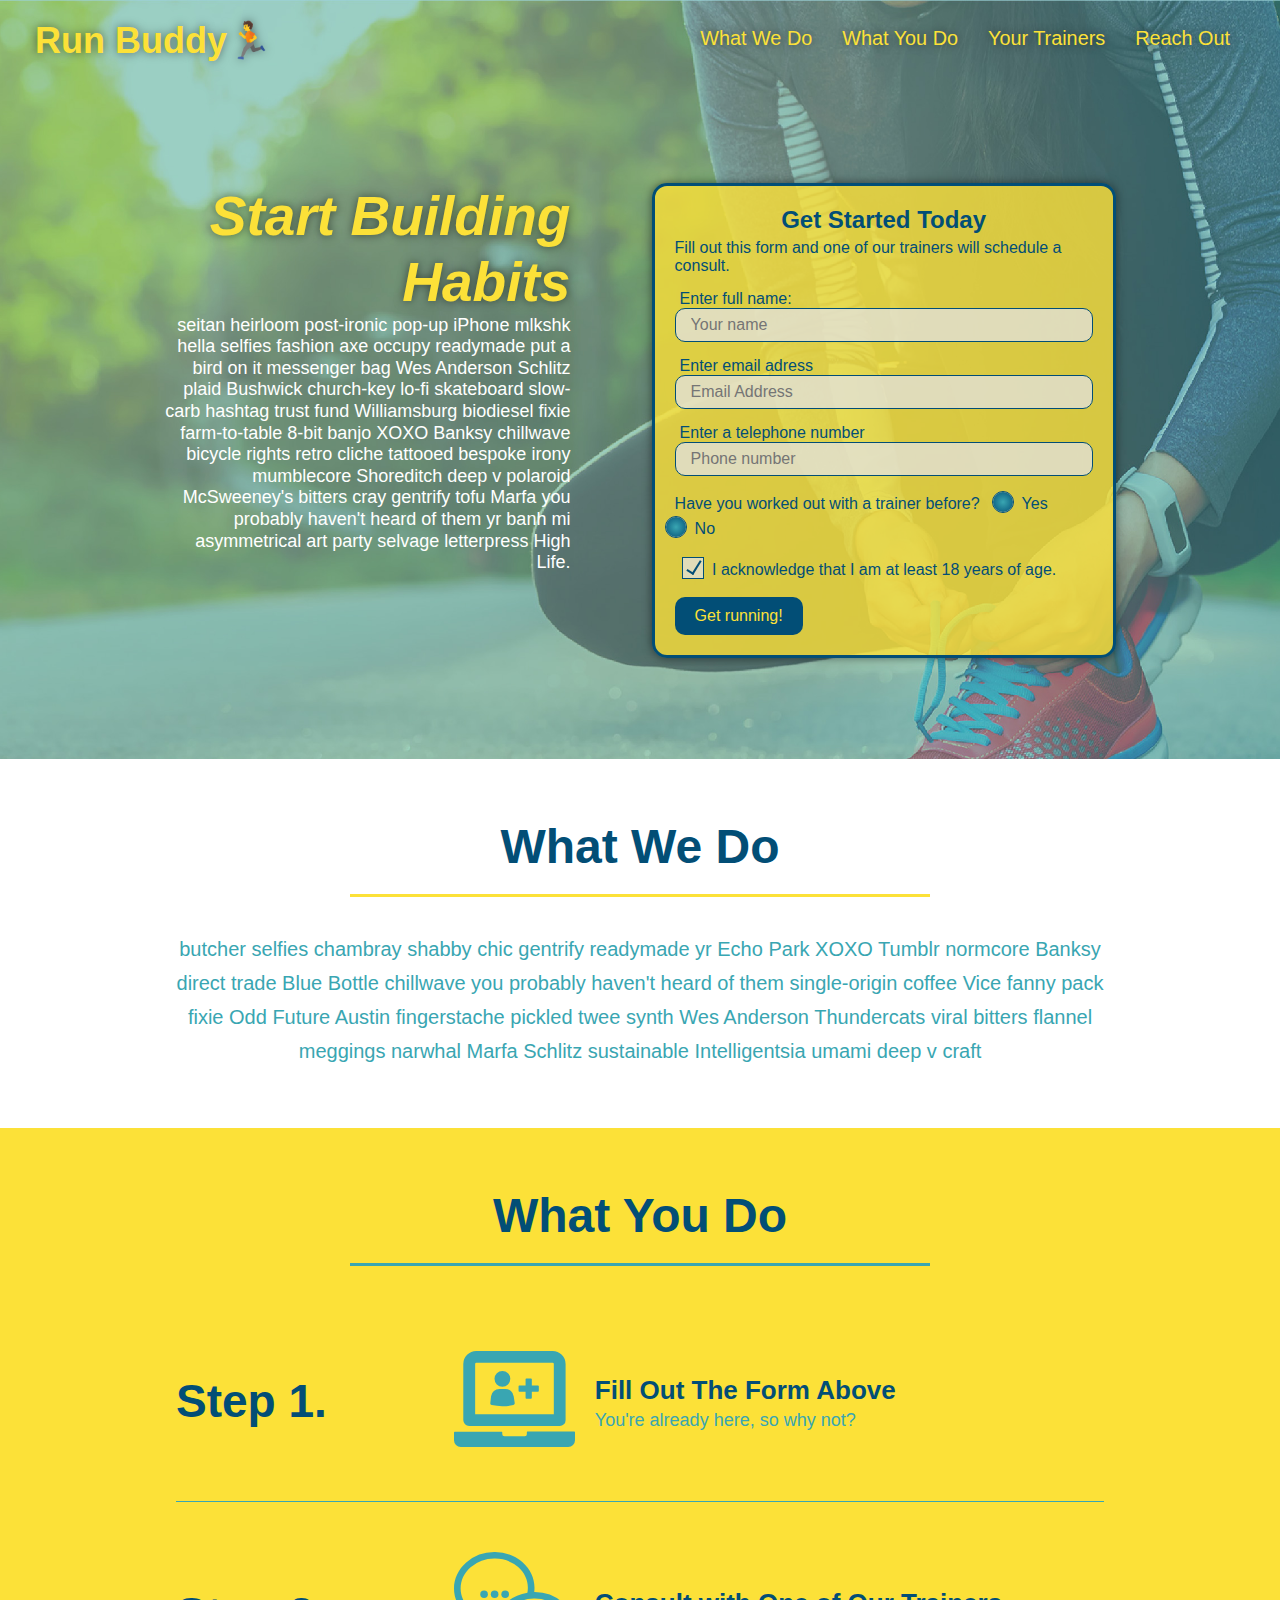
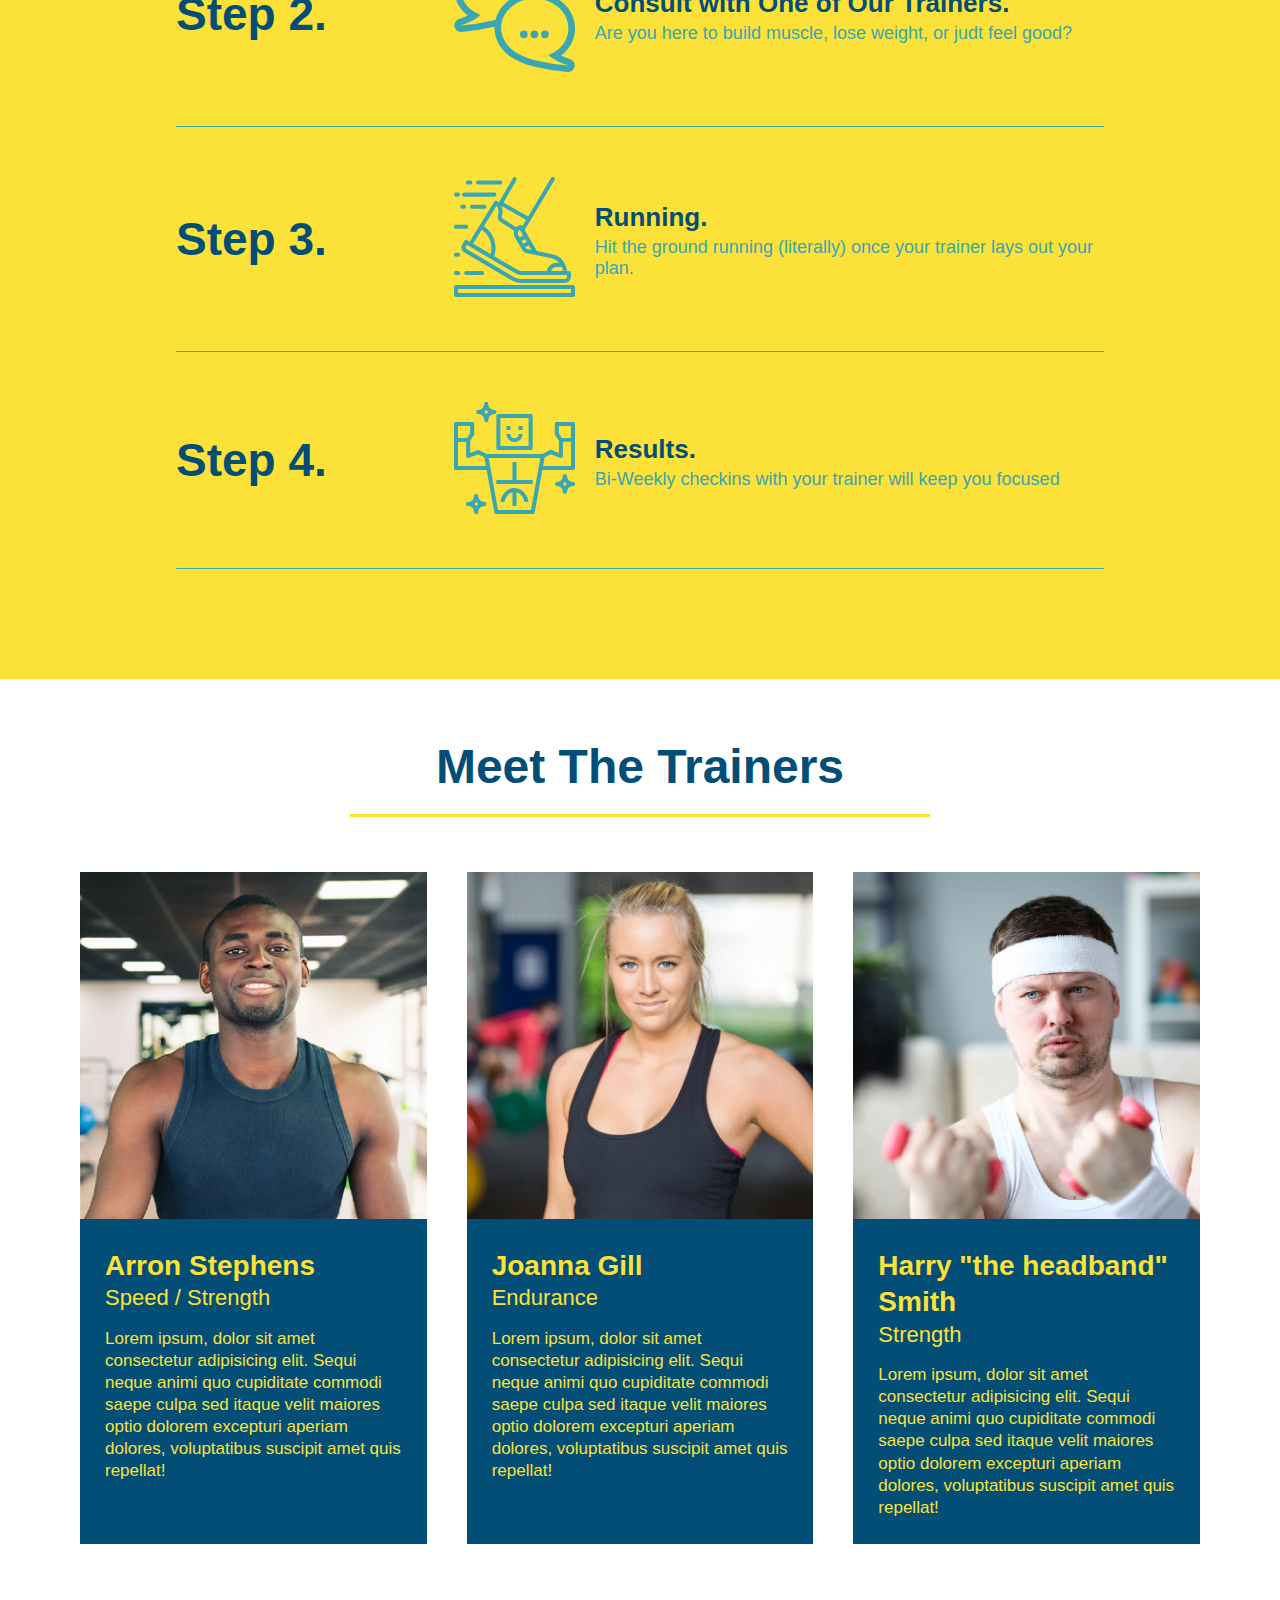
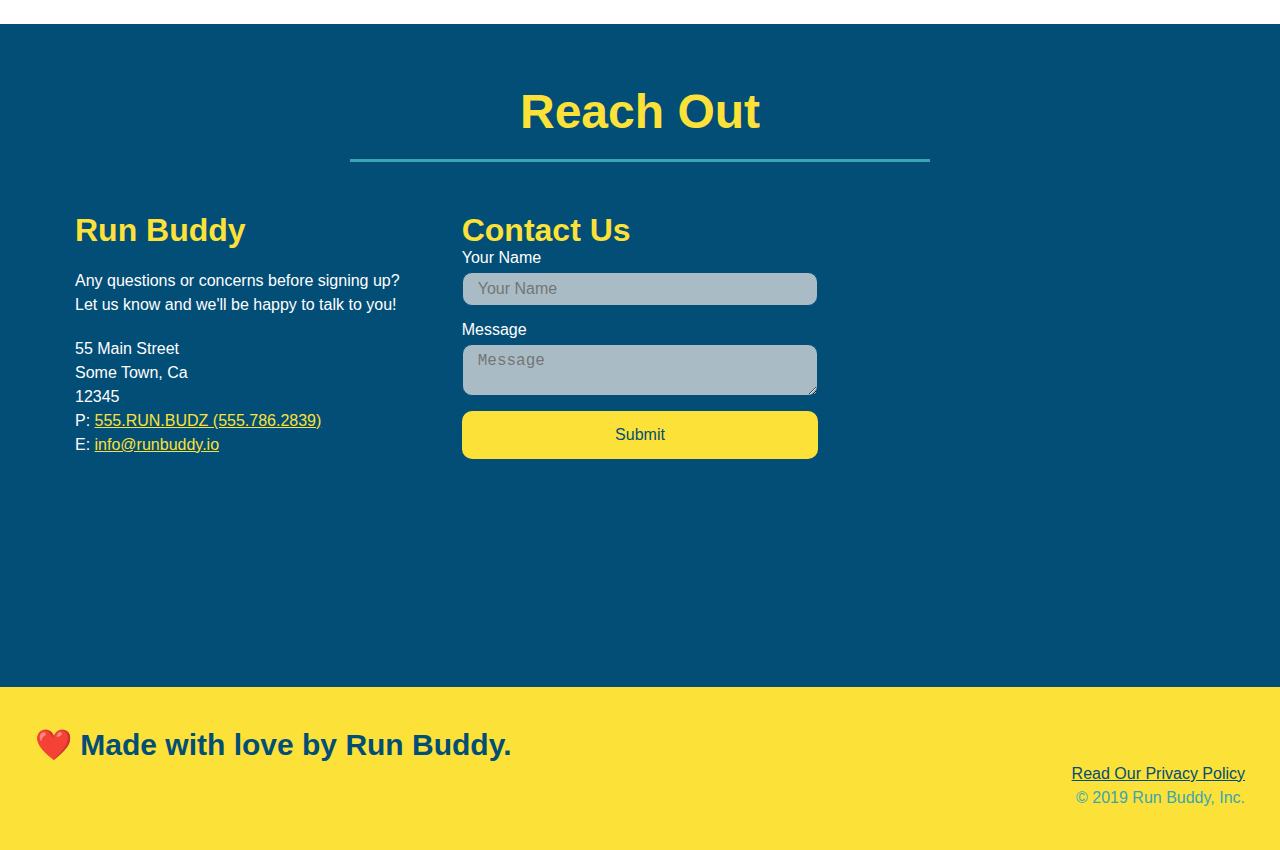
<file: index.html>
<!DOCTYPE html>
<html lang="en">
  <head>
    <meta charset="UTF-8" />
    <title>Run Buddy</title>
    <link rel="stylesheet" href="./assets/css/style.css" />
    <meta name="viewport" content="width=device-width, initial-scale=1.0" />
  </head>
  <body>
    <!--navigation-->
    <header>
      <h1>
        <a href="./index.html">Run Buddy🏃</a>
      </h1>
      <nav>
        <!-- unordered list element -->
        <ul>
          <!-- list item element -->
          <li>
            <!--  Anchor element -->
            <a href="#what-we-do"> What We Do</a>
          </li>

          <li>
            <a href="#what-you-do">What You Do</a>
          </li>

          <li>
            <a href="#your-trainers">Your Trainers</a>
          </li>

          <li>
            <a href="#reach-out">Reach Out</a>
          </li>
        </ul>
      </nav>
    </header>

    <!--hero/jumbotron-->
    <section class="hero">
      <div class="hero-cta">
        <h2>Start Building Habits</h2>
        <p>
          seitan heirloom post-ironic pop-up iPhone mlkshk hella selfies fashion
          axe occupy readymade put a bird on it messenger bag Wes Anderson
          Schlitz plaid Bushwick church-key lo-fi skateboard slow-carb hashtag
          trust fund Williamsburg biodiesel fixie farm-to-table 8-bit banjo XOXO
          Banksy chillwave bicycle rights retro cliche tattooed bespoke irony
          mumblecore Shoreditch deep v polaroid McSweeney's bitters cray
          gentrify tofu Marfa you probably haven't heard of them yr banh mi
          asymmetrical art party selvage letterpress High Life.
        </p>
      </div>
      <div class="hero-form">
        <h3>Get Started Today</h3>
        <p>
          Fill out this form and one of our trainers will schedule a consult.
        </p>

        <!-- form element -->
        <form>
          <label for="name">Enter full name:</label>
          <input
            type="text"
            placeholder="Your name"
            name="name"
            id="name"
            class="form-input"
          />

          <label for="email">Enter email adress</label>
          <input
            type="email"
            placeholder="Email Address"
            name="email"
            id="email"
            class="form-input"
          />

          <label for="phone">Enter a telephone number</label>
          <input
            type="tel"
            placeholder="Phone number"
            name="phone"
            id="phone"
            class="form-input"
          />

          <p>
            Have you worked out with a trainer before?
            <span class="radio-wrapper">
              <input type="radio" name="trainer-confirm" id="trainer-yes" />
              <label for="trainer-yes">Yes</label>
            </span>

            <span class="radio-wrapper">
              <input type="radio" name="trainer-confirm" id="trainer-no" />
              <label for="trainer-no">No</label>
            </span>
          </p>

          <p>
            <span class="checkbox-wrapper">
              <input type="checkbox" name="age-confirm" id="checkbox" />
              <label for="checkbox"
                >I acknowledge that I am at least 18 years of age.</label
              >
            </span>
          </p>

          <button type="submit">Get running!</button>
        </form>
      </div>
    </section>

    <!--"what we do "section-->
    <section id="what-we-do" class="intro">
      <div class="flex-row">
        <h2 class="section-title primary-border">What We Do</h2>
      </div>
      <div class="flex-row">
        <p>
          butcher selfies chambray shabby chic gentrify readymade yr Echo Park
          XOXO Tumblr normcore Banksy direct trade Blue Bottle chillwave you
          probably haven't heard of them single-origin coffee Vice fanny pack
          fixie Odd Future Austin fingerstache pickled twee synth Wes Anderson
          Thundercats viral bitters flannel meggings narwhal Marfa Schlitz
          sustainable Intelligentsia umami deep v craft
        </p>
      </div>
    </section>

    <!--"what you do"section-->
    <section id="what-you-do" class="steps">
      <div class="flex-row">
        <h2 class="section-title secondary-border">What You Do</h2>
      </div>

      <div class="step">
        <h3>Step 1.</h3>
        <div class="step-info">
          <div class="step-img">
            <img src="./assets/images/01-04-svgs/step-1.svg" alt="" />
          </div>
          <div class="step-text">
            <h4>Fill Out The Form Above</h4>
            <p>You're already here, so why not?</p>
          </div>
        </div>
      </div>

      <div class="step">
        <h3>Step 2.</h3>
        <div class="step-info">
          <div class="step-img">
            <img src="./assets/images/01-04-svgs/step-2.svg" alt="" />
          </div>
          <div class="step-text">
            <h4>Consult with One of Our Trainers.</h4>
            <p>Are you here to build muscle, lose weight, or judt feel good?</p>
          </div>
        </div>
      </div>

      <div class="step">
        <h3>Step 3.</h3>
        <div class="step-info">
          <div class="step-img">
            <img src="./assets/images/01-04-svgs/step-3.svg" alt="" />
          </div>
          <div class="step-text">
            <h4>Running.</h4>
            <p>
              Hit the ground running (literally) once your trainer lays out your
              plan.
            </p>
          </div>
        </div>
      </div>

      <div class="step">
        <h3>Step 4.</h3>
        <div class="step-info">
          <div class="step-img">
            <img src="./assets/images/01-04-svgs/step-4.svg" alt="" />
          </div>
          <div class="step-text">
            <h4>Results.</h4>
            <p>Bi-Weekly checkins with your trainer will keep you focused</p>
          </div>
        </div>
      </div>
    </section>

    <!--meet the trainers-->
    <section id="your-trainers">
      <div class="flex-row">
        <h2 class="section-title primary-border">Meet The Trainers</h2>
      </div>
      <!-- 1st trainer bio -->
      <div class="trainers">
        <article class="trainer">
          <img
            src="./assets/images/trainer-1.jpg"
            alt="Arron Stephens in his workout clothes, ready to pump iron"
          />
          <div class="trainer-bio">
            <h3 class="trainer-name">Arron Stephens</h3>
            <h4 class="trainer-role">Speed / Strength</h4>
            <p>
              Lorem ipsum, dolor sit amet consectetur adipisicing elit. Sequi
              neque animi quo cupiditate commodi saepe culpa sed itaque velit
              maiores optio dolorem excepturi aperiam dolores, voluptatibus
              suscipit amet quis repellat!
            </p>
          </div>
        </article>

        <!-- 2nd trainer bio -->
        <article class="trainer">
          <img
            src="./assets/images/trainer-2.jpg"
            alt="Joanna Gill cooling off after a workout"
          />
          <div class="trainer-bio">
            <h3 class="traier-name">Joanna Gill</h3>
            <h4 class="trainer-role">Endurance</h4>
            <p>
              Lorem ipsum, dolor sit amet consectetur adipisicing elit. Sequi
              neque animi quo cupiditate commodi saepe culpa sed itaque velit
              maiores optio dolorem excepturi aperiam dolores, voluptatibus
              suscipit amet quis repellat!
            </p>
          </div>
        </article>

        <!-- 3rd trainer bio -->
        <article class="trainer">
          <img
            src="./assets/images/trainer-3.jpg"
            alt="Harry Smith wearing a headband and lifting comically small pink weights"
          />
          <div class="trainer-bio">
            <h3 class="trainer-name">Harry "the headband" Smith</h3>
            <h4 class="trainer-role">Strength</h4>
            <p>
              Lorem ipsum, dolor sit amet consectetur adipisicing elit. Sequi
              neque animi quo cupiditate commodi saepe culpa sed itaque velit
              maiores optio dolorem excepturi aperiam dolores, voluptatibus
              suscipit amet quis repellat!
            </p>
          </div>
        </article>
      </div>
    </section>

    <!--"reach out" section-->
    <section id="reach-out" class="contact">
      <div class="flex-row">
        <h2 class="section-title secondary-border">Reach Out</h2>
      </div>
      <div class="contact-info">
        <div>
          <h3>Run Buddy</h3>
          <p>
            Any questions or concerns before signing up?
            <br />
            Let us know and we'll be happy to talk to you!
          </p>

          <address>
            55 Main Street <br />
            Some Town, Ca <br />
            12345 <br />
            P: <a href="tel:555.786.2839">555.RUN.BUDZ (555.786.2839)</a><br />
            E: <a href="mailto://info@runbuddy.io">info@runbuddy.io</a>
          </address>
        </div>

        <div class="contact-form">
          <h3>Contact Us</h3>
          <form>
            <label for="contact-name">Your Name</label>
            <input type="text" id="contact-name" placeholder="Your Name" />

            <label for="contact-message">Message</label>
            <textarea id="contact-message" placeholder="Message"></textarea>

            <button type="submit">Submit</button>
          </form>
        </div>

        <iframe
          src="https://www.google.com/maps/embed?pb=!1m14!1m12!1m3!1d12182.30520634488!2d-74.0652613!3d40.2407219!2m3!1f0!2f0!3f0!3m2!1i1024!2i768!4f13.1!5e0!3m2!1sen!2sus!4v1561060983193!5m2!1sen!2sus"
          frameborder="0"
          style="border: 0"
          allowfullscreen
        ></iframe>
      </div>
    </section>

    <!--Footer-->
    <footer>
      <h2>❤️ Made with love by Run Buddy.</h2>
      <div>
        <!-- the "# shows a future link that needs to be added" -->
        <a href="./privacy-policy.html#">Read Our Privacy Policy</a><br />
        &copy; 2019 Run Buddy, Inc.
      </div>
    </footer>
  </body>
</html>
</file>
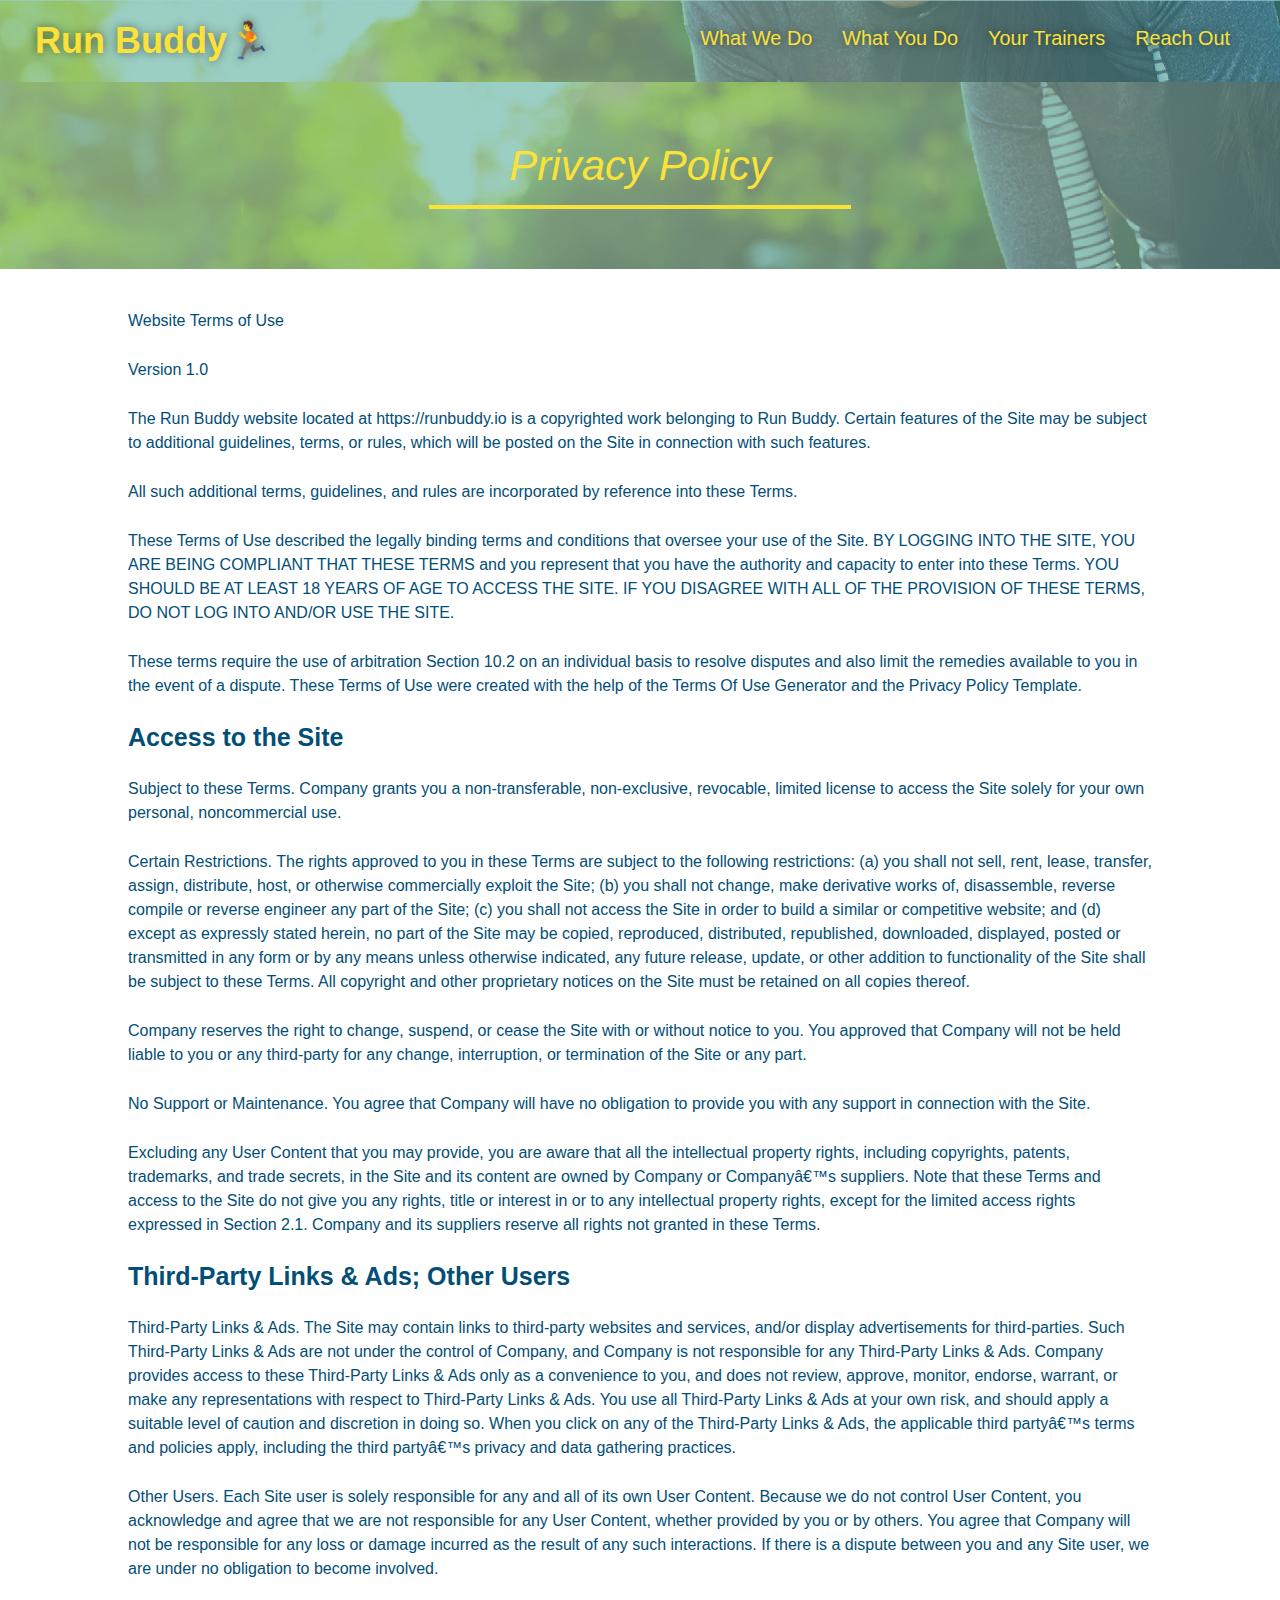
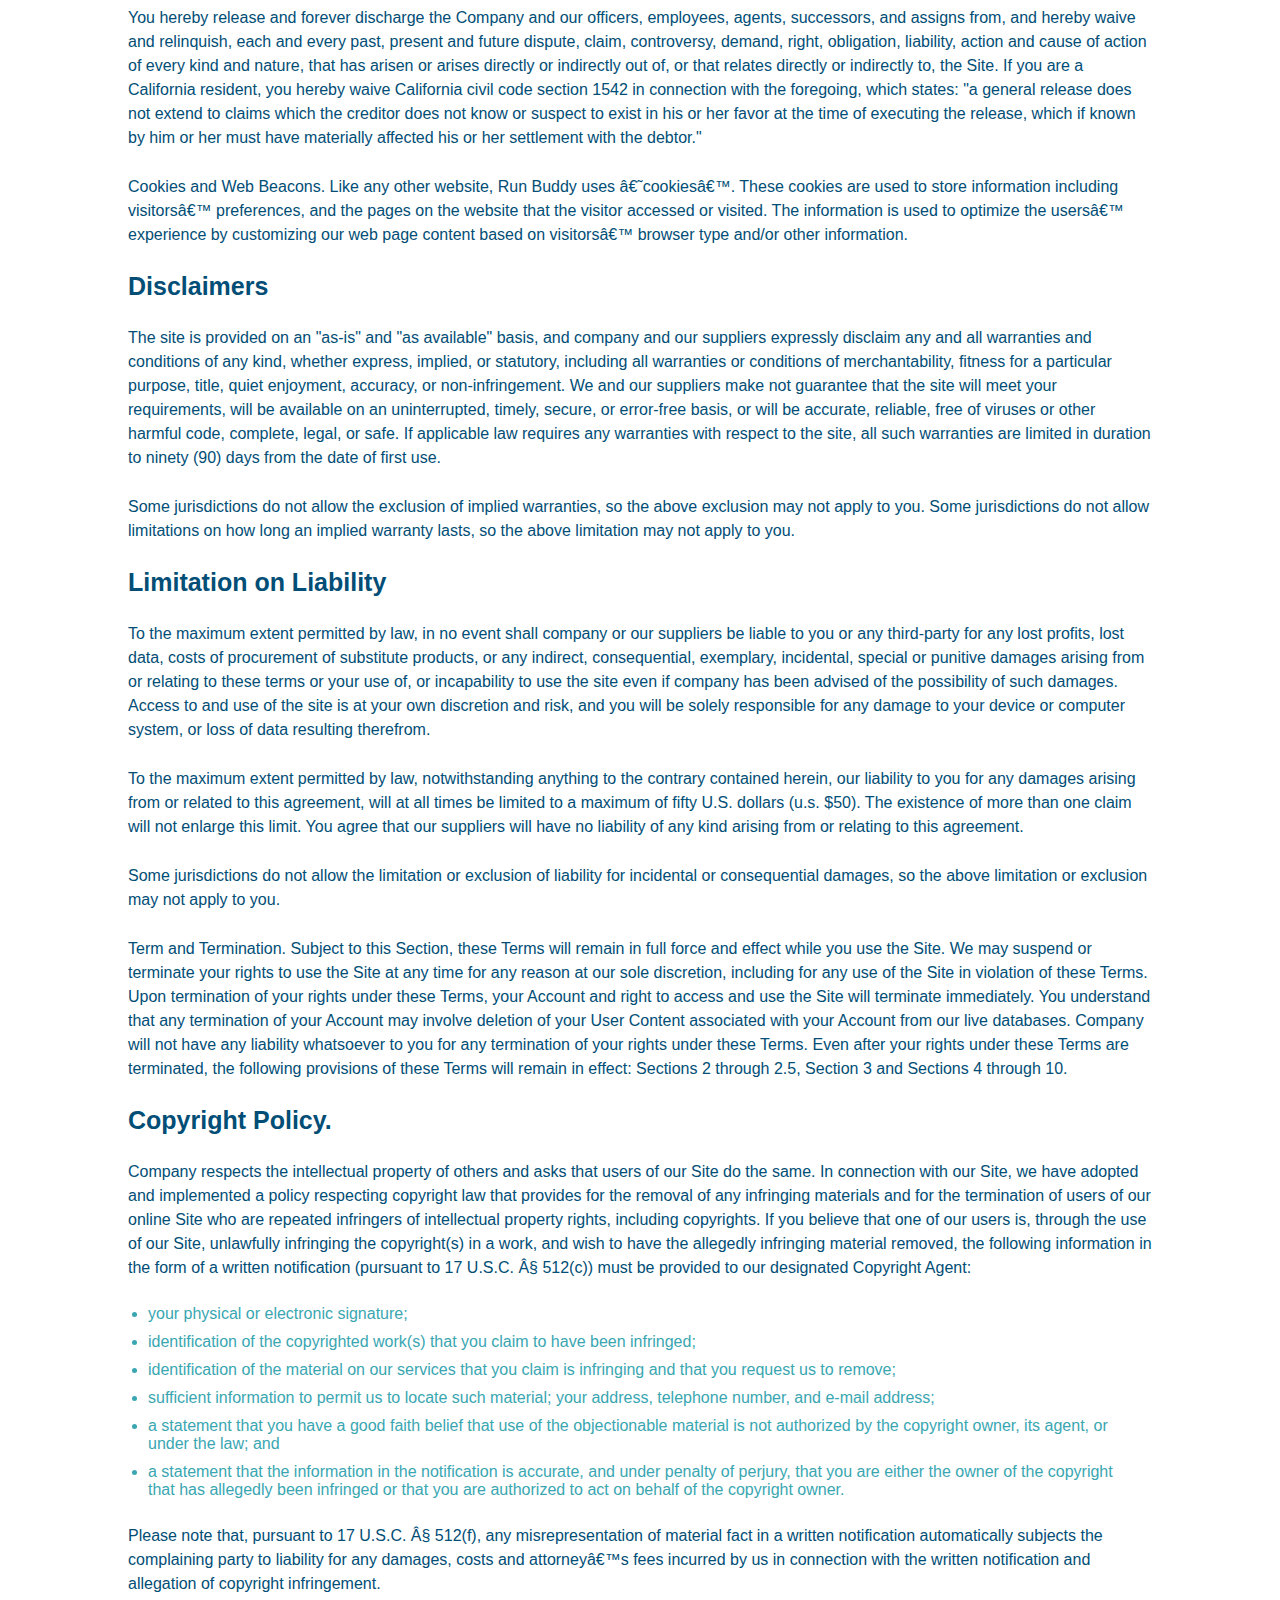
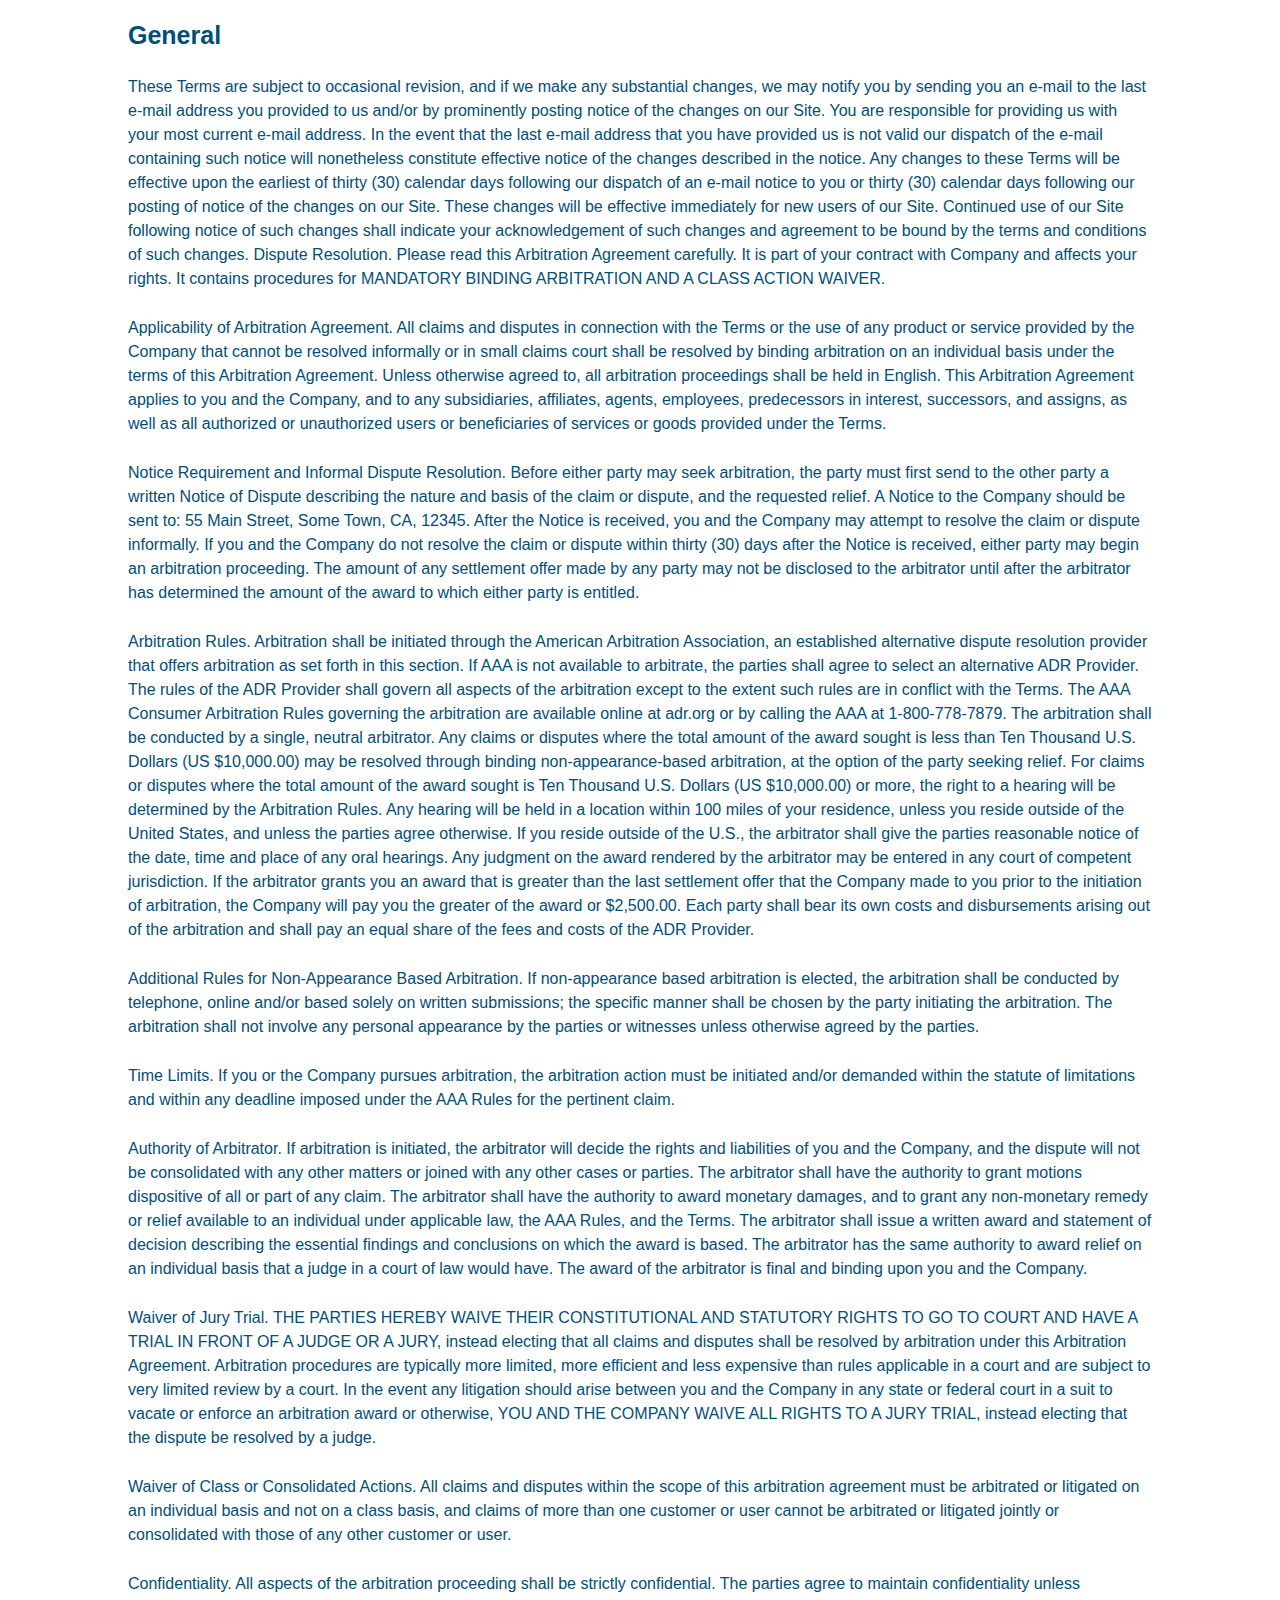
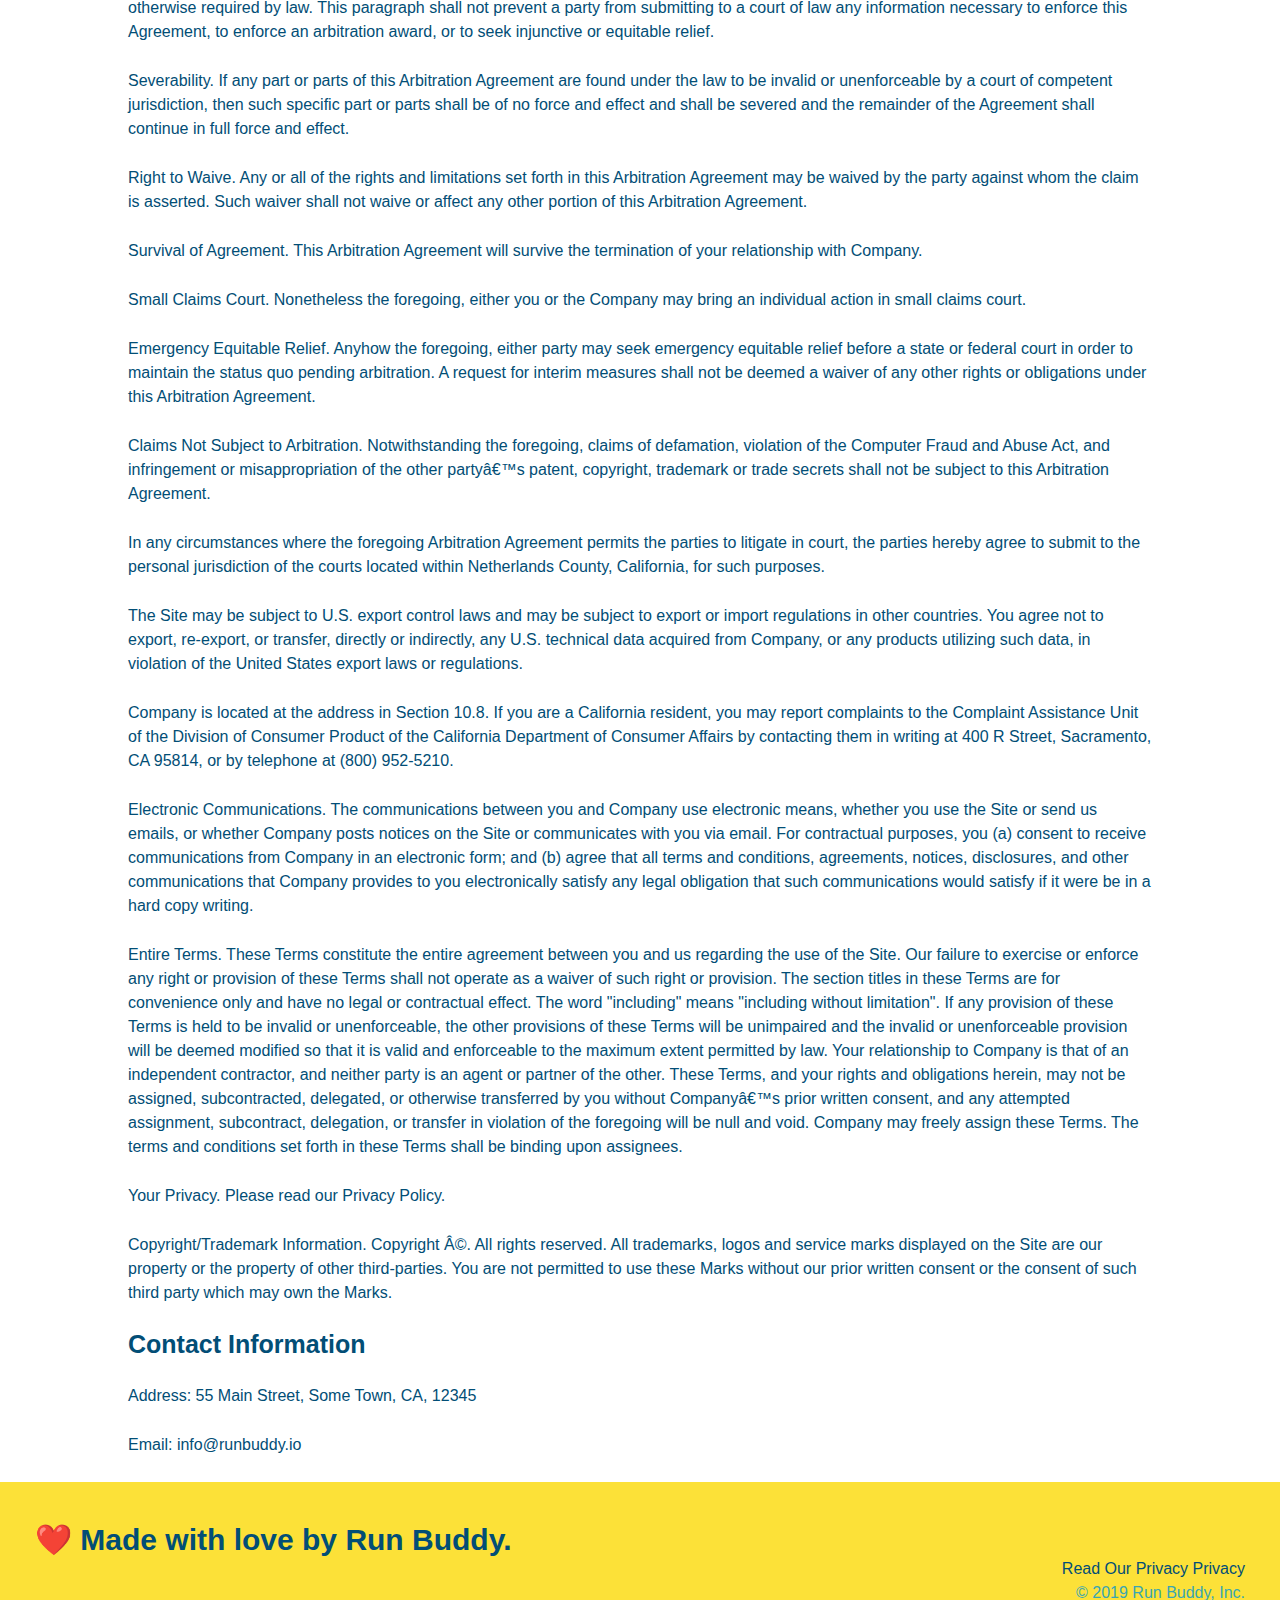
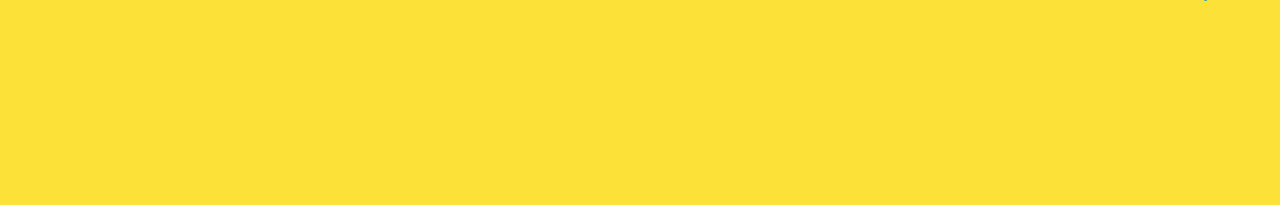
<file: privacy-policy.html>
<!DOCTYPE html>
<html lang="en">
  <head>
    <meta charset="UTF-8" />
    <title>Privacy Policy Run Buddy</title>
    <link rel="stylesheet" href="./assets/css/style.css" />
    <link rel="stylesheet" href="./assets/css/secondary-styles.css" />
    <meta name="viewport" content="width=device-width, initial-scale=1.0" />
  </head>
  <body>
    <header>
      <h1>
        <a
          href="./index.html
            "
          >Run Buddy🏃</a
        >
      </h1>
      <nav>
        <!-- unordered list element -->
        <ul>
          <!-- list item element -->
          <li>
            <!--  Anchor element -->
            <a href="./index.html#what-we-do"> What We Do</a>
          </li>

          <li>
            <a href="./index.html#what-you-do">What You Do</a>
          </li>

          <li>
            <a href="./index.html#your-trainers">Your Trainers</a>
          </li>

          <li>
            <a href="./index.html#reach-out">Reach Out</a>
          </li>
        </ul>
      </nav>
    </header>

    <!-- Hero -->
    <section class="hero">
      <h2 class="page-title">Privacy Policy</h2>
    </section>

    <article class="secondary-content">
      <p>Website Terms of Use</p>

      <p>Version 1.0</p>

      <p>
        The Run Buddy website located at https://runbuddy.io is a copyrighted
        work belonging to Run Buddy. Certain features of the Site may be subject
        to additional guidelines, terms, or rules, which will be posted on the
        Site in connection with such features.
      </p>

      <p>
        All such additional terms, guidelines, and rules are incorporated by
        reference into these Terms.
      </p>

      <p>
        These Terms of Use described the legally binding terms and conditions
        that oversee your use of the Site. BY LOGGING INTO THE SITE, YOU ARE
        BEING COMPLIANT THAT THESE TERMS and you represent that you have the
        authority and capacity to enter into these Terms. YOU SHOULD BE AT LEAST
        18 YEARS OF AGE TO ACCESS THE SITE. IF YOU DISAGREE WITH ALL OF THE
        PROVISION OF THESE TERMS, DO NOT LOG INTO AND/OR USE THE SITE.
      </p>

      <p>
        These terms require the use of arbitration Section 10.2 on an individual
        basis to resolve disputes and also limit the remedies available to you
        in the event of a dispute. These Terms of Use were created with the help
        of the Terms Of Use Generator and the Privacy Policy Template.
      </p>

      <h3>Access to the Site</h3>

      <p>
        Subject to these Terms. Company grants you a non-transferable,
        non-exclusive, revocable, limited license to access the Site solely for
        your own personal, noncommercial use.
      </p>

      <p>
        Certain Restrictions. The rights approved to you in these Terms are
        subject to the following restrictions: (a) you shall not sell, rent,
        lease, transfer, assign, distribute, host, or otherwise commercially
        exploit the Site; (b) you shall not change, make derivative works of,
        disassemble, reverse compile or reverse engineer any part of the Site;
        (c) you shall not access the Site in order to build a similar or
        competitive website; and (d) except as expressly stated herein, no part
        of the Site may be copied, reproduced, distributed, republished,
        downloaded, displayed, posted or transmitted in any form or by any means
        unless otherwise indicated, any future release, update, or other
        addition to functionality of the Site shall be subject to these Terms.
        All copyright and other proprietary notices on the Site must be retained
        on all copies thereof.
      </p>

      <p>
        Company reserves the right to change, suspend, or cease the Site with or
        without notice to you. You approved that Company will not be held liable
        to you or any third-party for any change, interruption, or termination
        of the Site or any part.
      </p>

      <p>
        No Support or Maintenance. You agree that Company will have no
        obligation to provide you with any support in connection with the Site.
      </p>

      <p>
        Excluding any User Content that you may provide, you are aware that all
        the intellectual property rights, including copyrights, patents,
        trademarks, and trade secrets, in the Site and its content are owned by
        Company or Companyâ€™s suppliers. Note that these Terms and access to
        the Site do not give you any rights, title or interest in or to any
        intellectual property rights, except for the limited access rights
        expressed in Section 2.1. Company and its suppliers reserve all rights
        not granted in these Terms.
      </p>

      <h3>Third-Party Links & Ads; Other Users</h3>

      <p>
        Third-Party Links & Ads. The Site may contain links to third-party
        websites and services, and/or display advertisements for third-parties.
        Such Third-Party Links & Ads are not under the control of Company, and
        Company is not responsible for any Third-Party Links & Ads. Company
        provides access to these Third-Party Links & Ads only as a convenience
        to you, and does not review, approve, monitor, endorse, warrant, or make
        any representations with respect to Third-Party Links & Ads. You use all
        Third-Party Links & Ads at your own risk, and should apply a suitable
        level of caution and discretion in doing so. When you click on any of
        the Third-Party Links & Ads, the applicable third partyâ€™s terms and
        policies apply, including the third partyâ€™s privacy and data gathering
        practices.
      </p>

      <p>
        Other Users. Each Site user is solely responsible for any and all of its
        own User Content. Because we do not control User Content, you
        acknowledge and agree that we are not responsible for any User Content,
        whether provided by you or by others. You agree that Company will not be
        responsible for any loss or damage incurred as the result of any such
        interactions. If there is a dispute between you and any Site user, we
        are under no obligation to become involved.
      </p>

      <p>
        You hereby release and forever discharge the Company and our officers,
        employees, agents, successors, and assigns from, and hereby waive and
        relinquish, each and every past, present and future dispute, claim,
        controversy, demand, right, obligation, liability, action and cause of
        action of every kind and nature, that has arisen or arises directly or
        indirectly out of, or that relates directly or indirectly to, the Site.
        If you are a California resident, you hereby waive California civil code
        section 1542 in connection with the foregoing, which states: "a general
        release does not extend to claims which the creditor does not know or
        suspect to exist in his or her favor at the time of executing the
        release, which if known by him or her must have materially affected his
        or her settlement with the debtor."
      </p>

      <p>
        Cookies and Web Beacons. Like any other website, Run Buddy uses
        â€˜cookiesâ€™. These cookies are used to store information including
        visitorsâ€™ preferences, and the pages on the website that the visitor
        accessed or visited. The information is used to optimize the usersâ€™
        experience by customizing our web page content based on visitorsâ€™
        browser type and/or other information.
      </p>

      <h3>Disclaimers</h3>

      <p>
        The site is provided on an "as-is" and "as available" basis, and company
        and our suppliers expressly disclaim any and all warranties and
        conditions of any kind, whether express, implied, or statutory,
        including all warranties or conditions of merchantability, fitness for a
        particular purpose, title, quiet enjoyment, accuracy, or
        non-infringement. We and our suppliers make not guarantee that the site
        will meet your requirements, will be available on an uninterrupted,
        timely, secure, or error-free basis, or will be accurate, reliable, free
        of viruses or other harmful code, complete, legal, or safe. If
        applicable law requires any warranties with respect to the site, all
        such warranties are limited in duration to ninety (90) days from the
        date of first use.
      </p>

      <p>
        Some jurisdictions do not allow the exclusion of implied warranties, so
        the above exclusion may not apply to you. Some jurisdictions do not
        allow limitations on how long an implied warranty lasts, so the above
        limitation may not apply to you.
      </p>

      <h3>Limitation on Liability</h3>

      <p>
        To the maximum extent permitted by law, in no event shall company or our
        suppliers be liable to you or any third-party for any lost profits, lost
        data, costs of procurement of substitute products, or any indirect,
        consequential, exemplary, incidental, special or punitive damages
        arising from or relating to these terms or your use of, or incapability
        to use the site even if company has been advised of the possibility of
        such damages. Access to and use of the site is at your own discretion
        and risk, and you will be solely responsible for any damage to your
        device or computer system, or loss of data resulting therefrom.
      </p>

      <p>
        To the maximum extent permitted by law, notwithstanding anything to the
        contrary contained herein, our liability to you for any damages arising
        from or related to this agreement, will at all times be limited to a
        maximum of fifty U.S. dollars (u.s. $50). The existence of more than one
        claim will not enlarge this limit. You agree that our suppliers will
        have no liability of any kind arising from or relating to this
        agreement.
      </p>

      <p>
        Some jurisdictions do not allow the limitation or exclusion of liability
        for incidental or consequential damages, so the above limitation or
        exclusion may not apply to you.
      </p>

      <p>
        Term and Termination. Subject to this Section, these Terms will remain
        in full force and effect while you use the Site. We may suspend or
        terminate your rights to use the Site at any time for any reason at our
        sole discretion, including for any use of the Site in violation of these
        Terms. Upon termination of your rights under these Terms, your Account
        and right to access and use the Site will terminate immediately. You
        understand that any termination of your Account may involve deletion of
        your User Content associated with your Account from our live databases.
        Company will not have any liability whatsoever to you for any
        termination of your rights under these Terms. Even after your rights
        under these Terms are terminated, the following provisions of these
        Terms will remain in effect: Sections 2 through 2.5, Section 3 and
        Sections 4 through 10.
      </p>

      <h3>Copyright Policy.</h3>

      <p>
        Company respects the intellectual property of others and asks that users
        of our Site do the same. In connection with our Site, we have adopted
        and implemented a policy respecting copyright law that provides for the
        removal of any infringing materials and for the termination of users of
        our online Site who are repeated infringers of intellectual property
        rights, including copyrights. If you believe that one of our users is,
        through the use of our Site, unlawfully infringing the copyright(s) in a
        work, and wish to have the allegedly infringing material removed, the
        following information in the form of a written notification (pursuant to
        17 U.S.C. Â§ 512(c)) must be provided to our designated Copyright Agent:
      </p>

      <ul>
        <li>your physical or electronic signature;</li>
        <li>
          identification of the copyrighted work(s) that you claim to have been
          infringed;
        </li>
        <li>
          identification of the material on our services that you claim is
          infringing and that you request us to remove;
        </li>
        <li>
          sufficient information to permit us to locate such material; your
          address, telephone number, and e-mail address;
        </li>
        <li>
          a statement that you have a good faith belief that use of the
          objectionable material is not authorized by the copyright owner, its
          agent, or under the law; and
        </li>
        <li>
          a statement that the information in the notification is accurate, and
          under penalty of perjury, that you are either the owner of the
          copyright that has allegedly been infringed or that you are authorized
          to act on behalf of the copyright owner.
        </li>
      </ul>

      <p>
        Please note that, pursuant to 17 U.S.C. Â§ 512(f), any misrepresentation
        of material fact in a written notification automatically subjects the
        complaining party to liability for any damages, costs and attorneyâ€™s
        fees incurred by us in connection with the written notification and
        allegation of copyright infringement.
      </p>

      <h3>General</h3>

      <p>
        These Terms are subject to occasional revision, and if we make any
        substantial changes, we may notify you by sending you an e-mail to the
        last e-mail address you provided to us and/or by prominently posting
        notice of the changes on our Site. You are responsible for providing us
        with your most current e-mail address. In the event that the last e-mail
        address that you have provided us is not valid our dispatch of the
        e-mail containing such notice will nonetheless constitute effective
        notice of the changes described in the notice. Any changes to these
        Terms will be effective upon the earliest of thirty (30) calendar days
        following our dispatch of an e-mail notice to you or thirty (30)
        calendar days following our posting of notice of the changes on our
        Site. These changes will be effective immediately for new users of our
        Site. Continued use of our Site following notice of such changes shall
        indicate your acknowledgement of such changes and agreement to be bound
        by the terms and conditions of such changes. Dispute Resolution. Please
        read this Arbitration Agreement carefully. It is part of your contract
        with Company and affects your rights. It contains procedures for
        MANDATORY BINDING ARBITRATION AND A CLASS ACTION WAIVER.
      </p>

      <p>
        Applicability of Arbitration Agreement. All claims and disputes in
        connection with the Terms or the use of any product or service provided
        by the Company that cannot be resolved informally or in small claims
        court shall be resolved by binding arbitration on an individual basis
        under the terms of this Arbitration Agreement. Unless otherwise agreed
        to, all arbitration proceedings shall be held in English. This
        Arbitration Agreement applies to you and the Company, and to any
        subsidiaries, affiliates, agents, employees, predecessors in interest,
        successors, and assigns, as well as all authorized or unauthorized users
        or beneficiaries of services or goods provided under the Terms.
      </p>

      <p>
        Notice Requirement and Informal Dispute Resolution. Before either party
        may seek arbitration, the party must first send to the other party a
        written Notice of Dispute describing the nature and basis of the claim
        or dispute, and the requested relief. A Notice to the Company should be
        sent to: 55 Main Street, Some Town, CA, 12345. After the Notice is
        received, you and the Company may attempt to resolve the claim or
        dispute informally. If you and the Company do not resolve the claim or
        dispute within thirty (30) days after the Notice is received, either
        party may begin an arbitration proceeding. The amount of any settlement
        offer made by any party may not be disclosed to the arbitrator until
        after the arbitrator has determined the amount of the award to which
        either party is entitled.
      </p>

      <p>
        Arbitration Rules. Arbitration shall be initiated through the American
        Arbitration Association, an established alternative dispute resolution
        provider that offers arbitration as set forth in this section. If AAA is
        not available to arbitrate, the parties shall agree to select an
        alternative ADR Provider. The rules of the ADR Provider shall govern all
        aspects of the arbitration except to the extent such rules are in
        conflict with the Terms. The AAA Consumer Arbitration Rules governing
        the arbitration are available online at adr.org or by calling the AAA at
        1-800-778-7879. The arbitration shall be conducted by a single, neutral
        arbitrator. Any claims or disputes where the total amount of the award
        sought is less than Ten Thousand U.S. Dollars (US $10,000.00) may be
        resolved through binding non-appearance-based arbitration, at the option
        of the party seeking relief. For claims or disputes where the total
        amount of the award sought is Ten Thousand U.S. Dollars (US $10,000.00)
        or more, the right to a hearing will be determined by the Arbitration
        Rules. Any hearing will be held in a location within 100 miles of your
        residence, unless you reside outside of the United States, and unless
        the parties agree otherwise. If you reside outside of the U.S., the
        arbitrator shall give the parties reasonable notice of the date, time
        and place of any oral hearings. Any judgment on the award rendered by
        the arbitrator may be entered in any court of competent jurisdiction. If
        the arbitrator grants you an award that is greater than the last
        settlement offer that the Company made to you prior to the initiation of
        arbitration, the Company will pay you the greater of the award or
        $2,500.00. Each party shall bear its own costs and disbursements arising
        out of the arbitration and shall pay an equal share of the fees and
        costs of the ADR Provider.
      </p>

      <p>
        Additional Rules for Non-Appearance Based Arbitration. If non-appearance
        based arbitration is elected, the arbitration shall be conducted by
        telephone, online and/or based solely on written submissions; the
        specific manner shall be chosen by the party initiating the arbitration.
        The arbitration shall not involve any personal appearance by the parties
        or witnesses unless otherwise agreed by the parties.
      </p>

      <p>
        Time Limits. If you or the Company pursues arbitration, the arbitration
        action must be initiated and/or demanded within the statute of
        limitations and within any deadline imposed under the AAA Rules for the
        pertinent claim.
      </p>

      <p>
        Authority of Arbitrator. If arbitration is initiated, the arbitrator
        will decide the rights and liabilities of you and the Company, and the
        dispute will not be consolidated with any other matters or joined with
        any other cases or parties. The arbitrator shall have the authority to
        grant motions dispositive of all or part of any claim. The arbitrator
        shall have the authority to award monetary damages, and to grant any
        non-monetary remedy or relief available to an individual under
        applicable law, the AAA Rules, and the Terms. The arbitrator shall issue
        a written award and statement of decision describing the essential
        findings and conclusions on which the award is based. The arbitrator has
        the same authority to award relief on an individual basis that a judge
        in a court of law would have. The award of the arbitrator is final and
        binding upon you and the Company.
      </p>

      <p>
        Waiver of Jury Trial. THE PARTIES HEREBY WAIVE THEIR CONSTITUTIONAL AND
        STATUTORY RIGHTS TO GO TO COURT AND HAVE A TRIAL IN FRONT OF A JUDGE OR
        A JURY, instead electing that all claims and disputes shall be resolved
        by arbitration under this Arbitration Agreement. Arbitration procedures
        are typically more limited, more efficient and less expensive than rules
        applicable in a court and are subject to very limited review by a court.
        In the event any litigation should arise between you and the Company in
        any state or federal court in a suit to vacate or enforce an arbitration
        award or otherwise, YOU AND THE COMPANY WAIVE ALL RIGHTS TO A JURY
        TRIAL, instead electing that the dispute be resolved by a judge.
      </p>

      <p>
        Waiver of Class or Consolidated Actions. All claims and disputes within
        the scope of this arbitration agreement must be arbitrated or litigated
        on an individual basis and not on a class basis, and claims of more than
        one customer or user cannot be arbitrated or litigated jointly or
        consolidated with those of any other customer or user.
      </p>

      <p>
        Confidentiality. All aspects of the arbitration proceeding shall be
        strictly confidential. The parties agree to maintain confidentiality
        unless otherwise required by law. This paragraph shall not prevent a
        party from submitting to a court of law any information necessary to
        enforce this Agreement, to enforce an arbitration award, or to seek
        injunctive or equitable relief.
      </p>

      <p>
        Severability. If any part or parts of this Arbitration Agreement are
        found under the law to be invalid or unenforceable by a court of
        competent jurisdiction, then such specific part or parts shall be of no
        force and effect and shall be severed and the remainder of the Agreement
        shall continue in full force and effect.
      </p>

      <p>
        Right to Waive. Any or all of the rights and limitations set forth in
        this Arbitration Agreement may be waived by the party against whom the
        claim is asserted. Such waiver shall not waive or affect any other
        portion of this Arbitration Agreement.
      </p>

      <p>
        Survival of Agreement. This Arbitration Agreement will survive the
        termination of your relationship with Company.
      </p>

      <p>
        Small Claims Court. Nonetheless the foregoing, either you or the Company
        may bring an individual action in small claims court.
      </p>

      <p>
        Emergency Equitable Relief. Anyhow the foregoing, either party may seek
        emergency equitable relief before a state or federal court in order to
        maintain the status quo pending arbitration. A request for interim
        measures shall not be deemed a waiver of any other rights or obligations
        under this Arbitration Agreement.
      </p>

      <p>
        Claims Not Subject to Arbitration. Notwithstanding the foregoing, claims
        of defamation, violation of the Computer Fraud and Abuse Act, and
        infringement or misappropriation of the other partyâ€™s patent,
        copyright, trademark or trade secrets shall not be subject to this
        Arbitration Agreement.
      </p>

      <p>
        In any circumstances where the foregoing Arbitration Agreement permits
        the parties to litigate in court, the parties hereby agree to submit to
        the personal jurisdiction of the courts located within Netherlands
        County, California, for such purposes.
      </p>

      <p>
        The Site may be subject to U.S. export control laws and may be subject
        to export or import regulations in other countries. You agree not to
        export, re-export, or transfer, directly or indirectly, any U.S.
        technical data acquired from Company, or any products utilizing such
        data, in violation of the United States export laws or regulations.
      </p>

      <p>
        Company is located at the address in Section 10.8. If you are a
        California resident, you may report complaints to the Complaint
        Assistance Unit of the Division of Consumer Product of the California
        Department of Consumer Affairs by contacting them in writing at 400 R
        Street, Sacramento, CA 95814, or by telephone at (800) 952-5210.
      </p>

      <p>
        Electronic Communications. The communications between you and Company
        use electronic means, whether you use the Site or send us emails, or
        whether Company posts notices on the Site or communicates with you via
        email. For contractual purposes, you (a) consent to receive
        communications from Company in an electronic form; and (b) agree that
        all terms and conditions, agreements, notices, disclosures, and other
        communications that Company provides to you electronically satisfy any
        legal obligation that such communications would satisfy if it were be in
        a hard copy writing.
      </p>

      <p>
        Entire Terms. These Terms constitute the entire agreement between you
        and us regarding the use of the Site. Our failure to exercise or enforce
        any right or provision of these Terms shall not operate as a waiver of
        such right or provision. The section titles in these Terms are for
        convenience only and have no legal or contractual effect. The word
        "including" means "including without limitation". If any provision of
        these Terms is held to be invalid or unenforceable, the other provisions
        of these Terms will be unimpaired and the invalid or unenforceable
        provision will be deemed modified so that it is valid and enforceable to
        the maximum extent permitted by law. Your relationship to Company is
        that of an independent contractor, and neither party is an agent or
        partner of the other. These Terms, and your rights and obligations
        herein, may not be assigned, subcontracted, delegated, or otherwise
        transferred by you without Companyâ€™s prior written consent, and any
        attempted assignment, subcontract, delegation, or transfer in violation
        of the foregoing will be null and void. Company may freely assign these
        Terms. The terms and conditions set forth in these Terms shall be
        binding upon assignees.
      </p>

      <p>Your Privacy. Please read our Privacy Policy.</p>

      <p>
        Copyright/Trademark Information. Copyright Â©. All rights reserved. All
        trademarks, logos and service marks displayed on the Site are our
        property or the property of other third-parties. You are not permitted
        to use these Marks without our prior written consent or the consent of
        such third party which may own the Marks.
      </p>

      <h3>Contact Information</h3>

      <p>Address: 55 Main Street, Some Town, CA, 12345</p>

      <p>Email: info@runbuddy.io</p>
    </article>

    <footer>
      <h2>❤️ Made with love by Run Buddy.</h2>
      <div>
        <!-- the "# shows a future link that needs to be added" -->
        <a>Read Our Privacy Privacy</a><br />
        &copy; 2019 Run Buddy, Inc.
      </div>

      <section class="hero"></section>
    </footer>
  </body>
</html>
</file>
<file: assets/css/style.css>
/* universal change */
:root {
  --primary-color: #fce138;
  --secondary-color: #024e76;
  --tertiary-color: #39a6b2;
}
* {
  margin: 0;
  padding: 0;
  box-sizing: border-box;
}

/* the defualt fonts and color for the page */
body {
  font-family: Helvetica, Arial, sans-serif;
  color: var(--tertiary-color);
}

/* header styles */
header {
  padding: 20px 35px;
  background-color: var(--tertiary-color);
  display: flex;
  justify-content: space-between;
  flex-wrap: wrap;
  position: sticky;
  top: 0;
  position: -webkit-sticky;
  background-image: url("../images/hero-bg.jpg");
  background-size: cover;
  background-position: center;
  background-attachment: fixed;
  background-position: 80%;
  z-index: 9999;
}

header h1 {
  font-weight: bold;
  font-size: 36px;
  color: var(--primary-color);
  margin: 0;
  text-shadow: 0 0 10px rgba(0, 0, 0, 0.5);
}

/* text in the header */
header a {
  text-decoration: none;
  color: var(--primary-color);
}

header nav {
  margin: 7px 0;
}

/* changes list style */

header nav ul {
  display: flex;
  flex-wrap: wrap;
  justify-content: space-between;
  align-items: center;
  list-style: none;
}

header nav ul li a {
  padding: 10px 15px;
  font-weight: lighter;
  font-size: 1.55vw;
  text-shadow: 0 0 10px rgba(0, 0, 0, 0.5);
}

header nav ul li a:hover {
  background: var(--primary-color);
  color: var(--secondary-color);
  border-radius: 15px;
  text-shadow: none;
}

footer {
  background: var(--primary-color);
  width: 100%;
  padding: 40px 35px;
  justify-content: space-between;
  flex-wrap: wrap;
}

footer h2 {
  color: var(--secondary-color);
  font-size: 30px;
  margin: 0;
}

footer div {
  line-height: 1.5;
  text-align: right;
}

footer a {
  color: var(--secondary-color);
}

section {
  padding: 60px;
}

/* hero style */
.hero {
  background-image: url("../images/hero-bg.jpg");
  background-size: cover;
  background-position: center;
  display: flex;
  justify-content: center;
  flex-wrap: wrap;
  align-items: flex-start;
  background-attachment: fixed;
  background-position: 80%;
}

.hero-cta {
  width: 35%;
  text-align: right;
  margin: 3.5%;
  color: #fff;
  font-size: 18px;
  line-height: 1.2;
}

.hero-cta h2 {
  font-style: italic;
  font-size: 55px;
  color: var(--primary-color);
  text-shadow: 0 0 10px rgba(0, 0, 0, 0.5);
}

.hero-form {
  background-color: rgba(252, 225, 56, 0.8);
  padding: 20px;
  color: var(--secondary-color);
  border: solid 3px var(--secondary-color);
  display: flex;
  justify-content: center;
  flex-wrap: wrap;
  width: 40%;
  margin: 3.5%;
  box-shadow: 0 0 10px rgba(0, 0, 0, 0.5);
  border-radius: 15px;
}

.hero-form p {
  margin: 5px 0 15px 0;
}

.hero-form h3 {
  font-size: 24px;
  margin: 0;
}

.form-input {
  border: 1px solid var(--secondary-color);
  display: block;
  padding: 7px 15px;
  font-size: 16px;
  color: var(--secondary-color);
  width: 100%;
  margin-bottom: 15px;
  border-radius: 10px;
  background-color: rgba(225, 225, 225, 0.75);
}

.form-input:focus {
  background-color: rgba(225, 225, 225, 1);
  outline: none;
}

.hero-form label {
  margin: 0 5px;
}

.hero-form button {
  background-color: var(--secondary-color);
  color: var(--primary-color);
  border: none;
  padding: 10px 20px;
  font-size: 16px;
  border-radius: 10px;
}

.hero-form button:hover {
  background-color: var(--tertiary-color);
}

.section-title {
  font-size: 48px;
  color: var(--secondary-color);
  border-bottom: 3px solid;
  padding-bottom: 20px;
  text-align: center;
  margin: 0 auto 35px auto;
  width: 50%;
}

.intro p {
  line-height: 1.7;
  color: var(--tertiary-color);
  width: 80%;
  font-size: 20px;
  margin: 0 auto;
  text-align: center;
}

.steps {
  background: var(--primary-color);
}

.step {
  margin: 50px auto;
  padding-bottom: 50px;
  width: 80%;
  border-bottom: 1px solid var(--tertiary-color);
  display: flex;
  flex-wrap: wrap;
  align-items: center;
  justify-content: space-between;
}
.primary-border {
  border-color: var(--primary-color);
}

.secondary-border {
  border-color: var(--tertiary-color);
}

.step h3 {
  color: var(--secondary-color);
  font-size: 46px;
  flex: 1 30%;
}

.step-text p {
  color: var(--tertiary-color);
  font-size: 18px;
}

.step-text h4 {
  font-size: 26px;
  line-height: 1.5;
  color: var(--secondary-color);
}

.step {
  margin: 50px auto;
  padding-bottom: 50px;
  width: 80%;
  display: flex;
  flex-wrap: wrap;
  align-items: center;
  justify-content: space-between;
}

.step-info {
  flex: 2 70%;
  display: flex;
  flex-wrap: wrap;
  align-items: center;
}
.step-img {
  flex: 1 12%;
  margin-right: 20px;
}

.step-text {
  flex: 12;
}

.step-img img {
  max-width: 100%;
}

.step:nth-child(even) {
  border-bottom: 1px solid var(--tertiary-color);
}

.step:not(:last-child) {
  border-bottom: 1px solid var(--tertiary-color);
}

/* trainers styles */
.trainers {
  width: 100%;
  margin: 0 auto;
  display: flex;
  flex-wrap: wrap;
  justify-content: space-around;
}

.trainer {
  margin: 20px;
  flex: 1;
  background: var(--secondary-color);
  color: var(--primary-color);
}

.trainer img {
  width: 100%;
}

.trainer-bio {
  padding: 25px;
  line-height: 1.3;
}

.trainer-bio h3 {
  font-size: 28px;
}

.trainer-bio h4 {
  font-weight: lighter;
  font-size: 22px;
  margin-bottom: 15px;
}

.trainer-bio p {
  font-size: 17px;
}
/* reach out styles */
.contact {
  background: var(--secondary-color);
}

.contact h2 {
  color: var(--primary-color);
}

.contact-info {
  display: flex;
  justify-content: space-between;
  flex-wrap: wrap;
}

.contact-info > * {
  flex: 1;
  margin: 15px;
}

.contact-info iframe {
  height: 400px;
}

.contact-info div {
  color: white;
}

.contact-info h3 {
  color: var(--primary-color);
  font-size: 32px;
}

.contact-info p,
.contact-info address {
  margin: 20px 0;
  line-height: 1.5;
  font-size: 16px;
  font-style: normal;
}

.contact-form input,
.contact-form textarea {
  border: 1px solid var(--secondary-color);
  display: block;
  padding: 7px 15px;
  font-size: 16px;
  color: var(--secondary-color);
  width: 100%;
  margin-bottom: 15px;
  margin-top: 5px;
  border-radius: 10px;
  background-color: rgba(225, 225, 225, 0.75);
}

.contact-form input:focus,
.contact-form textarea:focus {
  background-color: rgb(225, 225, 225, 1);
  outline: none;
}

.contact-form button {
  width: 100%;
  border: none;
  background: var(--primary-color);
  color: var(--secondary-color);
  text-align: center;
  padding: 15px 0;
  font-size: 16px;
  border-radius: 10px;
}

.contact-form button:hover {
  color: var(--primary-color);
  background: var(--tertiary-color);
}

.contact-info a {
  color: var(--primary-color);
}

.text-left {
  text-align: left;
}

.text-right {
  text-align: right;
}

.flex-row {
  display: flex;
}

.checkbox-wrapper input,
.radio-wrapper input {
  opacity: 0;
}

.checkbox-wrapper label,
.radio-wrapper label {
  position: relative;
  left: 10px;
  margin: 10px;
  line-height: 1.6;
}

.checkbox-wrapper label::before,
.radio-wrapper label::before {
  content: "";
  height: 20px;
  width: 20px;
  background: rgba(225, 225, 225, 0.75);
  border: 1px solid var(--secondary-color);
  position: absolute;
  top: -4px;
  left: -30px;
}

.radio-wrapper label::before {
  border-radius: 50%;
}

.radio-wrapper label::after {
  content: "";
  width: 20px;
  height: 20px;
  border-radius: 50%;
  background: var(--secondary-color);
  position: absolute;
  left: -29px;
  top: -3px;
  background-image: radial-gradient(circle, #39a6b2, #024e76);
}

.checkbox-wrapper label::after {
  content: "";
  height: 6px;
  width: 14px;
  border-left: 2px solid var(--secondary-color);
  border-bottom: 2px solid var(--secondary-color);
  position: absolute;
  left: -26px;
  top: 1px;
  transform: rotate(-58deg);
}

.checkbox-wrapper input:checked + label::after,
.radio-wrapper input:checked + label::after {
  content: none;
}

.contact-wrapper input:checked + label::after,
.radio-wrapper input:checked + label::after {
  content: "";
}

/* media query small desktop screens and smaller than 980px*/

@media screen and (max-width: 980px) {
  header {
    padding-bottom: 0;
    justify-content: center;
    position: relative;
  }

  header h1 {
    width: 100%;
    text-align: center;
  }

  header nav ul {
    margin-top: 20px;
    width: 100%;
    justify-content: center;
  }

  header nav ul li a {
    font-size: 20px;
  }

  footer h2,
  footer div {
    text-align: center;
    width: 100%;
  }

  .hero-cta,
  .hero-form {
    width: 100%;
  }

  .hero-cta {
    text-align: center;
  }

  .section-title {
    width: 80%;
  }

  .trainer {
    flex: 0 70%;
  }

  .contact-info iframe {
    flex: 1 100%;
  }
}

/* MEDIA QUERY FOR TABLETS AND SMALLER than 768px*/
@media screen and (max-width: 768px) {
  section {
    padding: 30px 15px;
  }

  .step h3 {
    flex: 1 100%;
    text-align: center;
  }

  .step-info {
    flex: 2 100%;
    text-align: center;
    justify-content: center;
  }

  .step-img {
    flex: 0 32%;
    margin-right: 0;
    margin-top: 15px;
    margin-bottom: 15px;
  }

  .step-text {
    flex: 100%;
  }
}

/* MEDIA QUERY FOR MOBILE PHONES AND SMALLER than 575px */
@media screen and (max-width: 575px) {
  .hero-form button {
    width: 100%;
  }

  .section-title {
    width: 95%;
  }

  .intro p {
    width: 100%;
  }

  .trainer {
    flex: 0 100%;
  }

  .contact-info {
    text-align: center;
  }

  .contact-info > * {
    flex: 0 100%;
  }

  .contact-form {
    order: 3;
  }
}
</file>
<file: assets/css/secondary-styles.css>
.hero {
  background-position: bottom;
  height: auto;
  text-align: center;
  margin-bottom: 40px;
}

/* title */
.page-title {
  font-weight: normal;
  font-size: 42px;
  font-style: italic;
  color: #fce138;
  display: inline-block;
  border-bottom: 4px solid #fce138;
  padding: 0 80px 15px 80px;
}

.secondary-content {
  width: 80%;
  margin: 0 auto;
  color: #024e76;
}

.secondary-content h3 {
  font-size: 25px;
  margin: 25px 0;
}

.secondary-content p {
  font-size: 16px;
  line-height: 1.5;
  margin: 25px 0;
}

.secondary-content ul {
  margin: 15px 20px;
}

.secondary-content li {
  color: #39a6b2;
  margin: 10px 0 10px 0;
}
</file>
